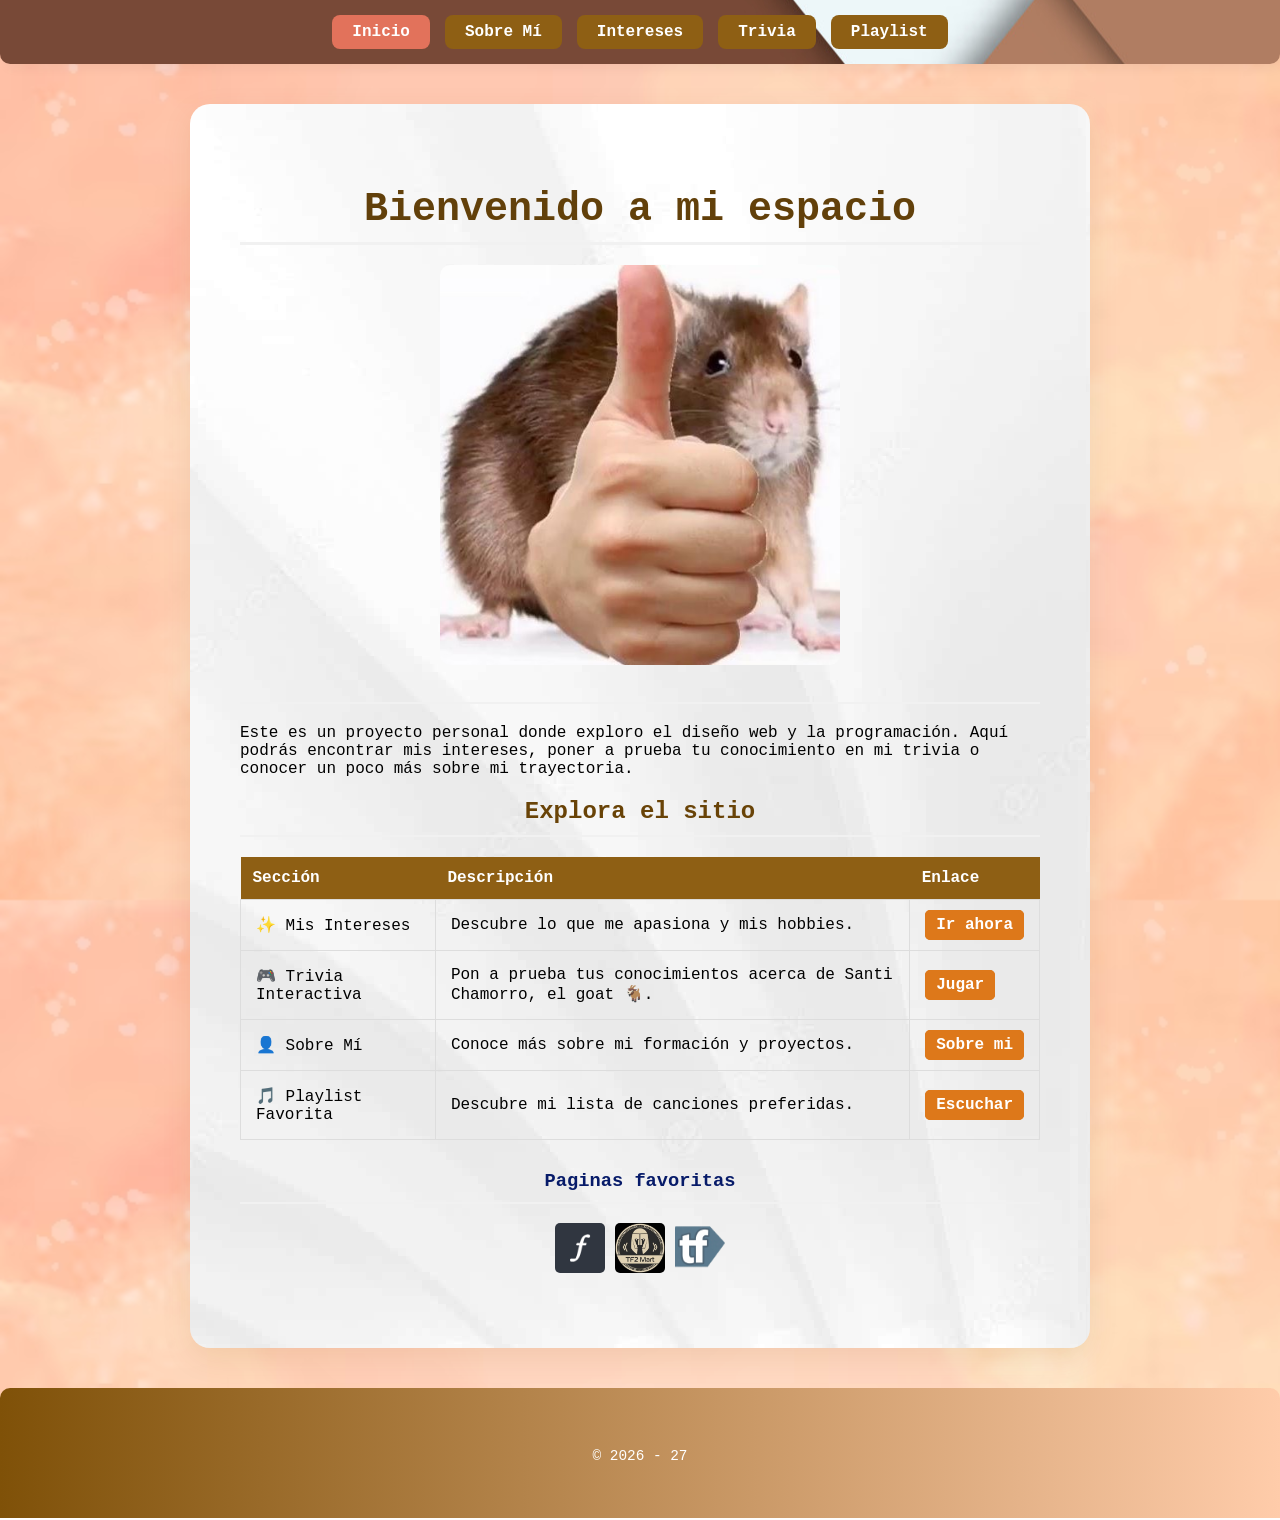
<file: index.html>
<!DOCTYPE html>
<html lang="es">
<head>
    <meta charset="UTF-8">
    <meta name="viewport" content="width=device-width, initial-scale=1.0">
    <link rel="stylesheet" href="style.css">
    <link rel="icon" href="Img/rere.png" type="image/png">
    <title>Inicio</title>
</head>
<body>
    <nav>
        <ul class="nav">
            <li class="actual"> <a href="index.html">Inicio</a></li>
            <li><a href="sobremi.html">Sobre Mí</a></li>
            <li><a href="intereses.html">Intereses</a></li>
            <li><a href="Trivia/trivia.html">Trivia</a></li>
            <li><a href="Playlist/playlist.html">Playlist</a></li>
        </ul>
    </nav>

    <main class="contenedor-principal">
        <section>
            <h1>Bienvenido a mi espacio</h1>
            <h2><img src="Img/rat.jpeg" alt="rat"></h2>
                <p>
                Este es un proyecto personal donde exploro el diseño web y la programación. 
                Aquí podrás encontrar mis intereses, poner a prueba tu conocimiento en mi trivia 
                o conocer un poco más sobre mi trayectoria.
            </p>
        </section>
    <section class="indice-card">
        <h2>Explora el sitio</h2>
        <table class="tabla-indice">
        <thead>
            <tr>
                <th>Sección</th>
                <th>Descripción</th>
                <th>Enlace</th>
            </tr>
        </thead>
        <tbody>
            <tr>
                <td>✨ Mis Intereses</td>
                <td>Descubre lo que me apasiona y mis hobbies.</td>
                <td><a href="intereses.html">Ir ahora</a></td>
            </tr>
            <tr>
                <td>🎮 Trivia Interactiva</td>
                <td>Pon a prueba tus conocimientos acerca de Santi Chamorro, el goat 🐐.</td>
                <td><a href="Trivia/trivia.html">Jugar</a></td>
            </tr>
            <tr>
                <td>👤 Sobre Mí</td>
                <td>Conoce más sobre mi formación y proyectos.</td>
                <td><a href="sobremi.html">Sobre mi</a></td>
            </tr>
            <tr>
                <td>🎵 Playlist Favorita</td>
                <td>Descubre mi lista de canciones preferidas.</td>
                <td><a href="Playlist/playlist.html">Escuchar</a></td>
            </tr>
        </tbody>
    </table>
    <div class ="paginas">
        <h3>Paginas favoritas</h3>
        <div>
            <a href="https://www.csfloat.com"><img src="Img/csfloat.png" alt="Link a CSFLOAT"></a>
            <a href="https://www.tf2mart.net"><img src="Img/tf2mart.jpg" alt="Link a TF2Mart"></a>
            <a href="https://www.backpack.tf"><img src="Img/backpack.png" alt="Link a backpack.tf"></a>
        </div>
    </div>
</section>
    </main>

    <footer>
        <p style="margin-top: 20px; font-size: 0.9rem;">© 2026 - 27</p>
    </footer>
</body>
</html>
</file>
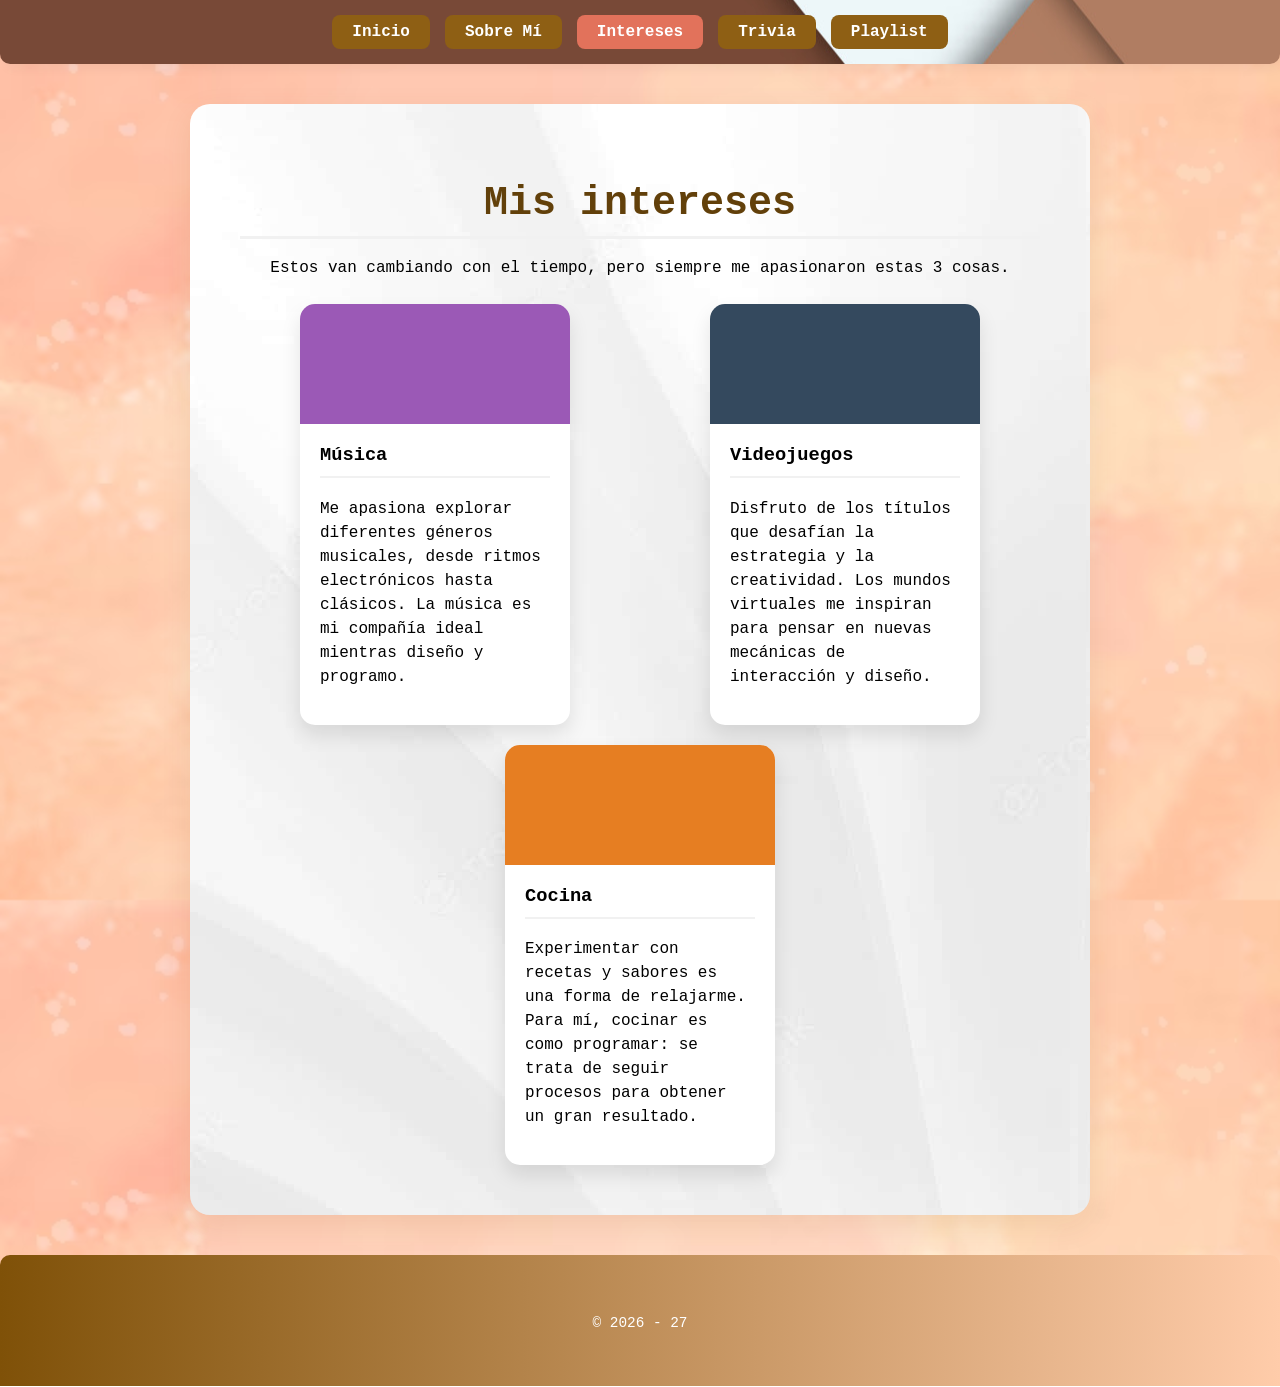
<file: intereses.html>
<!DOCTYPE html>
<html lang="es">
<head>
    <meta charset="UTF-8">
    <link rel="stylesheet" href="style.css">
    <link rel="icon" href="Img/rere.png" type="image/png">
    <title>Mis Intereses</title>
</head>
<body>
    <nav>
        <ul class="nav">
            <li> <a href="index.html">Inicio</a></li>
            <li><a href="sobremi.html">Sobre Mí</a></li>
            <li class="actual"><a href="intereses.html">Intereses</a></li>
            <li><a href="Trivia/trivia.html">Trivia</a></li>
            <li><a href="Playlist/playlist.html">Playlist</a></li>     
         </ul>
    </nav>

    <div class="contenedor-principal">
        <h1 style="text-align: center;">Mis intereses</h1>
        <p style="text-align: center;">Estos van cambiando con el tiempo, pero siempre me apasionaron estas 3 cosas.</p>

<div class="grid-intereses">
    <div class="tarjeta-interes">
        <div class="header-tarjeta musica"></div>
        <div class="cuerpo-tarjeta">
            <h3>Música</h3>
            <p>Me apasiona explorar diferentes géneros musicales, desde ritmos electrónicos hasta clásicos. La música es mi compañía ideal mientras diseño y programo.</p>
        </div>
    </div>

    <div class="tarjeta-interes">
        <div class="header-tarjeta juegos"></div>
        <div class="cuerpo-tarjeta">
            <h3>Videojuegos</h3>
            <p>Disfruto de los títulos que desafían la estrategia y la creatividad. Los mundos virtuales me inspiran para pensar en nuevas mecánicas de interacción y diseño.</p>
        </div>
    </div>

    <div class="tarjeta-interes">
        <div class="header-tarjeta cocina"></div>
        <div class="cuerpo-tarjeta">
            <h3>Cocina</h3>
            <p>Experimentar con recetas y sabores es una forma de relajarme. Para mí, cocinar es como programar: se trata de seguir procesos para obtener un gran resultado.</p>
        </div>
    </div>
</div>
            </div>
        </div>
    </div>

    <footer>
        <p style="margin-top: 20px; font-size: 0.9rem;">© 2026 - 27</p>
    </footer>
</body>
</html>
</file>
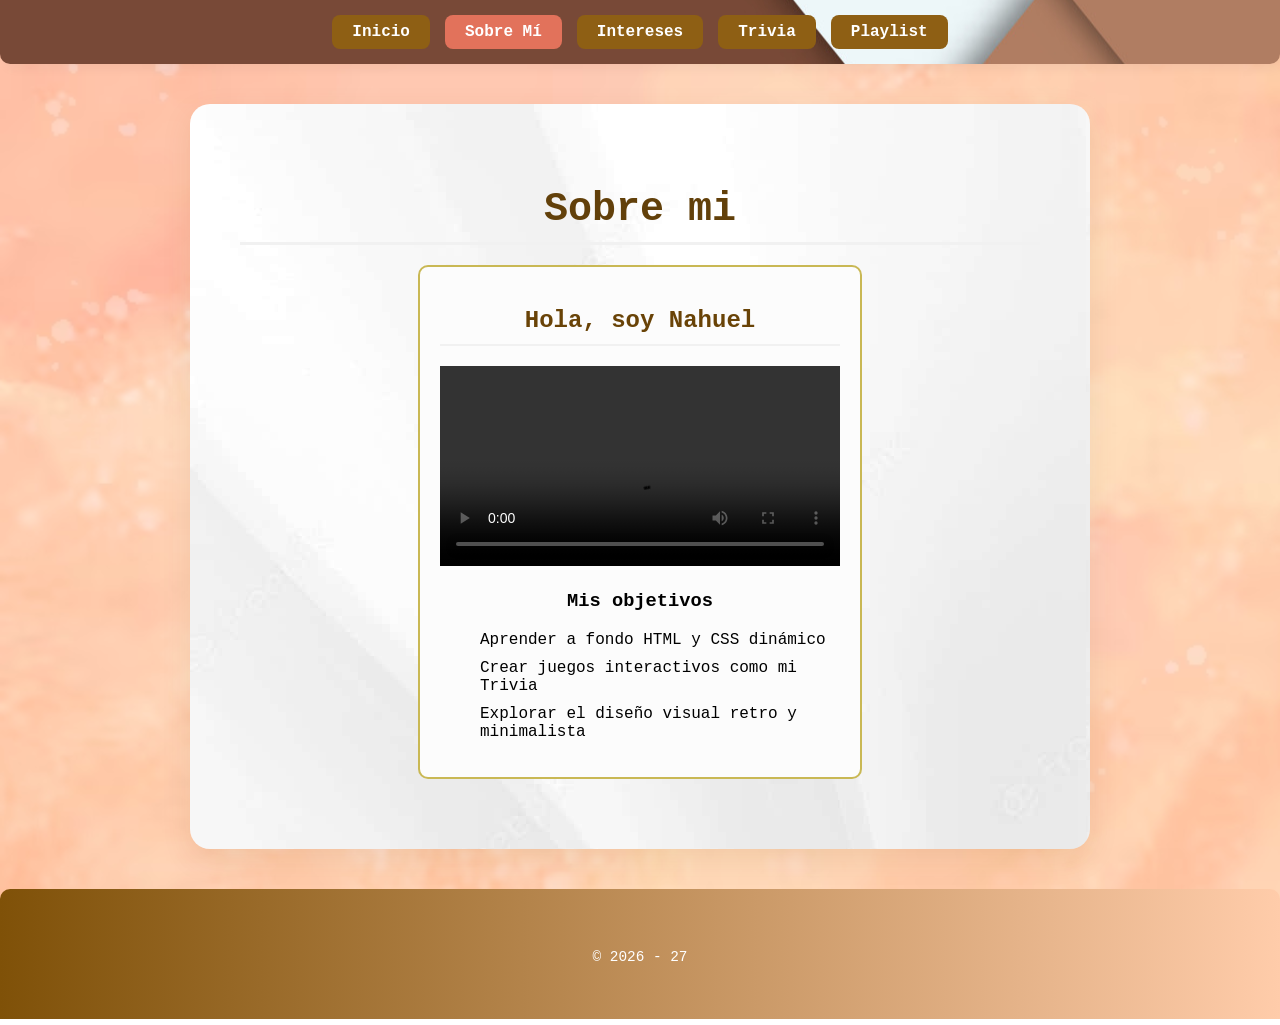
<file: sobremi.html>
<!DOCTYPE html>
<html lang="es">
<head>
    <meta charset="UTF-8">
    <link rel="stylesheet" href="style.css">
    <link rel="icon" href="Img/rere.png" type="image/png">
    <title>Sobre Mí</title>
</head>
<body>
    <nav>
        <ul class="nav">
            <li> <a href="index.html">Inicio</a></li>
            <li class="actual"><a href="sobremi.html">Sobre Mí</a></li>
            <li><a href="intereses.html">Intereses</a></li>
            <li><a href="Trivia/trivia.html">Trivia</a></li>
            <li><a href="Playlist/playlist.html">Playlist</a></li>
        </ul>
    </nav>
<section>
  <main class="contenedor-principal">
        <h1>Sobre mi</h1>
        <div class="cuadro-info" style="border-color: #c4b143e7; background-color: #fcfcfc;">
            <h2>Hola, soy Nahuel</h2>
            <video src="Img/skelet-bang-shield-meme-skelet-meme.mp4" type="video/mp4" controls autoplay loop height="200"></video>
            
            <h3>Mis objetivos</h3>
            <ul>
                <li>Aprender a fondo HTML y CSS dinámico</li>
                <li>Crear juegos interactivos como mi Trivia</li>
                <li>Explorar el diseño visual retro y minimalista</li>
            </ul>
        </div>
    </div>
</section>
    <footer>
        <p style="margin-top: 20px; font-size: 0.9rem;">© 2026 - 27</p>
    </footer>
</body>
</html>
</file>
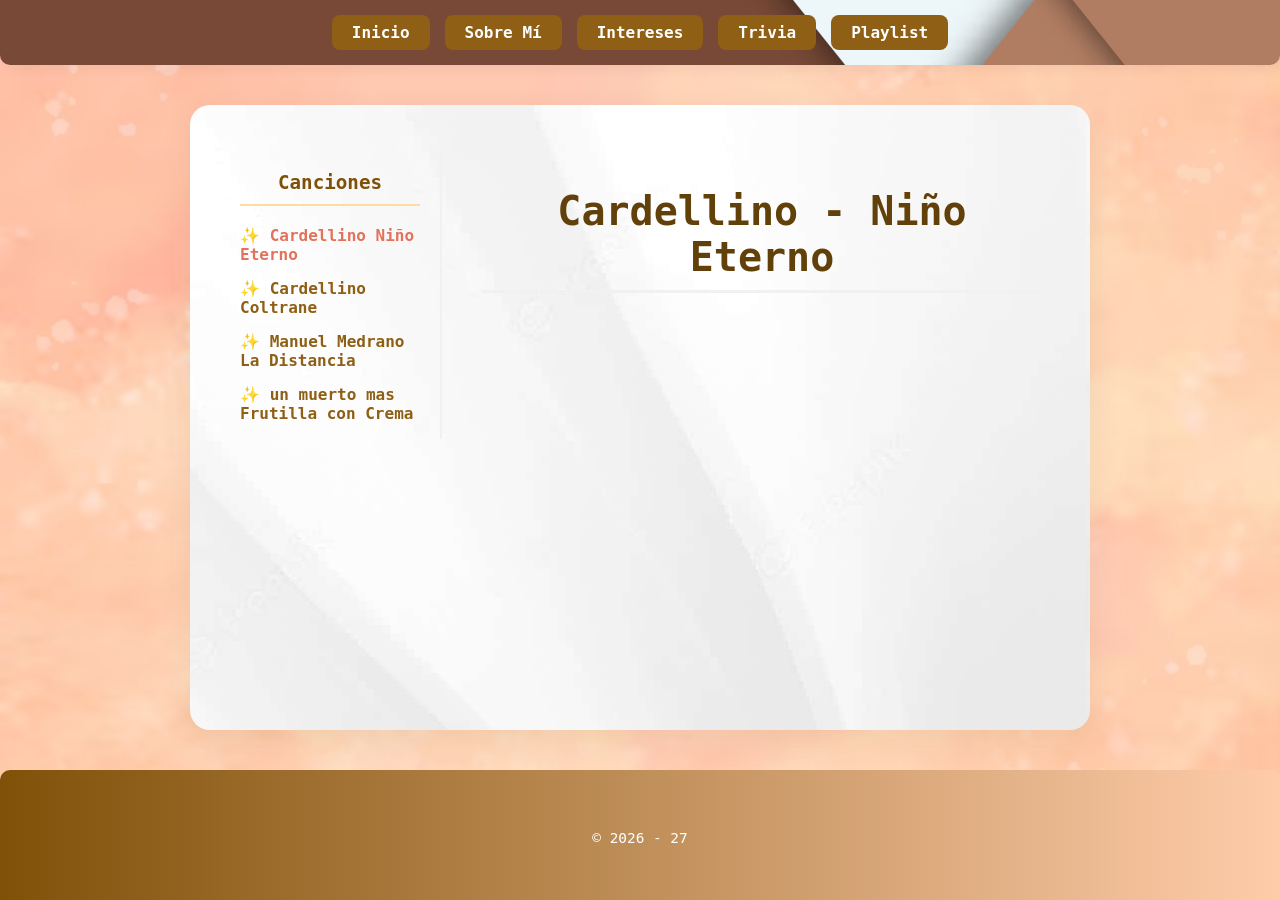
<file: Playlist/playlist 1.html>
<!DOCTYPE html>
<html lang="es">
<head>
    <meta charset="UTF-8">
    <meta name="viewport" content="width=device-width, initial-scale=1.0">
    <link rel="stylesheet" href="../style.css">
    <link rel="icon" href="../Img/rere.png" type="image/png">
    <title>Playlist</title>
</head>
<body>
    <nav>
        <ul class="nav">
            <li><a href="../index.html">Inicio</a></li>
            <li><a href="../sobremi.html">Sobre Mí</a></li>
            <li><a href="../intereses.html">Intereses</a></li>
            <li><a href="../Trivia/trivia.html">Trivia</a></li>
            <li><a href="playlist.html">Playlist</a></li>
        </ul>
    </nav>

    <main class="contenedor-principal">
        <div class="layout-playlist">
            <aside class="aside-playlist">
                <h2>Canciones</h2>
                <ul>
                    <li class="actual"><a href="playlist 1.html">✨ Cardellino Niño Eterno</a></li>
                    <li><a href="playlist 2.html">✨ Cardellino Coltrane</a></li>
                    <li><a href="playlist 3.html">✨ Manuel Medrano La Distancia</a></li>
                    <li><a href="playlist 4.html">✨ un muerto mas Frutilla con Crema</a></li>
                </ul>
            </aside>

            <section class="contenido-main">
                <h1>Cardellino - Niño Eterno <br></h1>
                
                <div class="cuadro-info-playlist">
                    <div class="video">
                        <iframe width="560" height="315" src="https://www.youtube.com/embed/yeB2gegnvRY?si=SruBal3-0VEPWPwD" title="YouTube video player" frameborder="0" allow="accelerometer; autoplay; clipboard-write; encrypted-media; gyroscope; picture-in-picture; web-share" referrerpolicy="strict-origin-when-cross-origin" allowfullscreen></iframe>
                    </div>
                </div>
            </section>
        </div>
    </main>

    <footer>
        <p style="margin-top: 20px; font-size: 0.9rem;">© 2026 - 27</p>
    </footer>
</body>
</html>
</file>
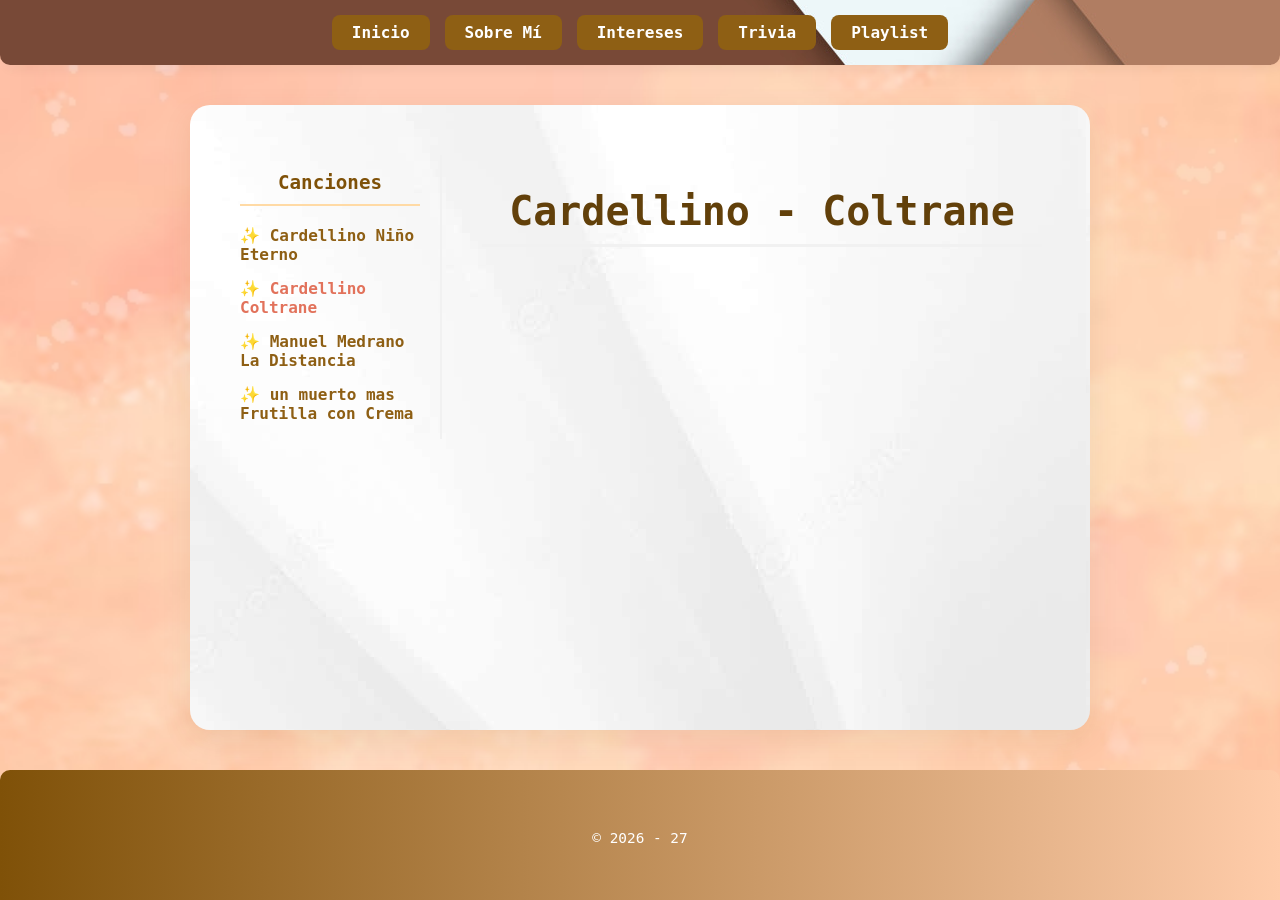
<file: Playlist/playlist 2.html>
<!DOCTYPE html>
<html lang="es">
<head>
    <meta charset="UTF-8">
    <meta name="viewport" content="width=device-width, initial-scale=1.0">
    <link rel="stylesheet" href="../style.css">
    <link rel="icon" href="../Img/rere.png" type="image/png">
    <title>Playlist</title>
</head>
<body>
    <nav>
        <ul class="nav">
            <li><a href="../index.html">Inicio</a></li>
            <li><a href="../sobremi.html">Sobre Mí</a></li>
            <li><a href="../intereses.html">Intereses</a></li>
            <li><a href="../Trivia/trivia.html">Trivia</a></li>
            <li><a href="playlist.html">Playlist</a></li>
        </ul>
    </nav>

    <main class="contenedor-principal">
        <div class="layout-playlist">
            <aside class="aside-playlist">
                <h2>Canciones</h2>
                <ul>
                    <li><a href="playlist 1.html">✨ Cardellino Niño Eterno</a></li>
                    <li class="actual"><a href="playlist 2.html">✨ Cardellino Coltrane</a></li>
                    <li><a href="playlist 3.html">✨ Manuel Medrano La Distancia</a></li>
                    <li><a href="playlist 4.html">✨ un muerto mas Frutilla con Crema</a></li>
                </ul>
            </aside>

            <section class="contenido-main">
                <h1>Cardellino - Coltrane <br></h1>
                
                <div class="cuadro-info-playlist">
                    <div class="video">
                        <iframe width="560" height="315" src="https://www.youtube.com/embed/qoycAcLKstQ?si=gfV8BBIuGxDZjBcD" title="YouTube video player" frameborder="0" allow="accelerometer; autoplay; clipboard-write; encrypted-media; gyroscope; picture-in-picture; web-share" referrerpolicy="strict-origin-when-cross-origin" allowfullscreen></iframe>
                    </div>
                </div>
            </section>
        </div>
    </main>

    <footer>
        <p style="margin-top: 20px; font-size: 0.9rem;">© 2026 - 27</p>
    </footer>
</body>
</html>
</file>
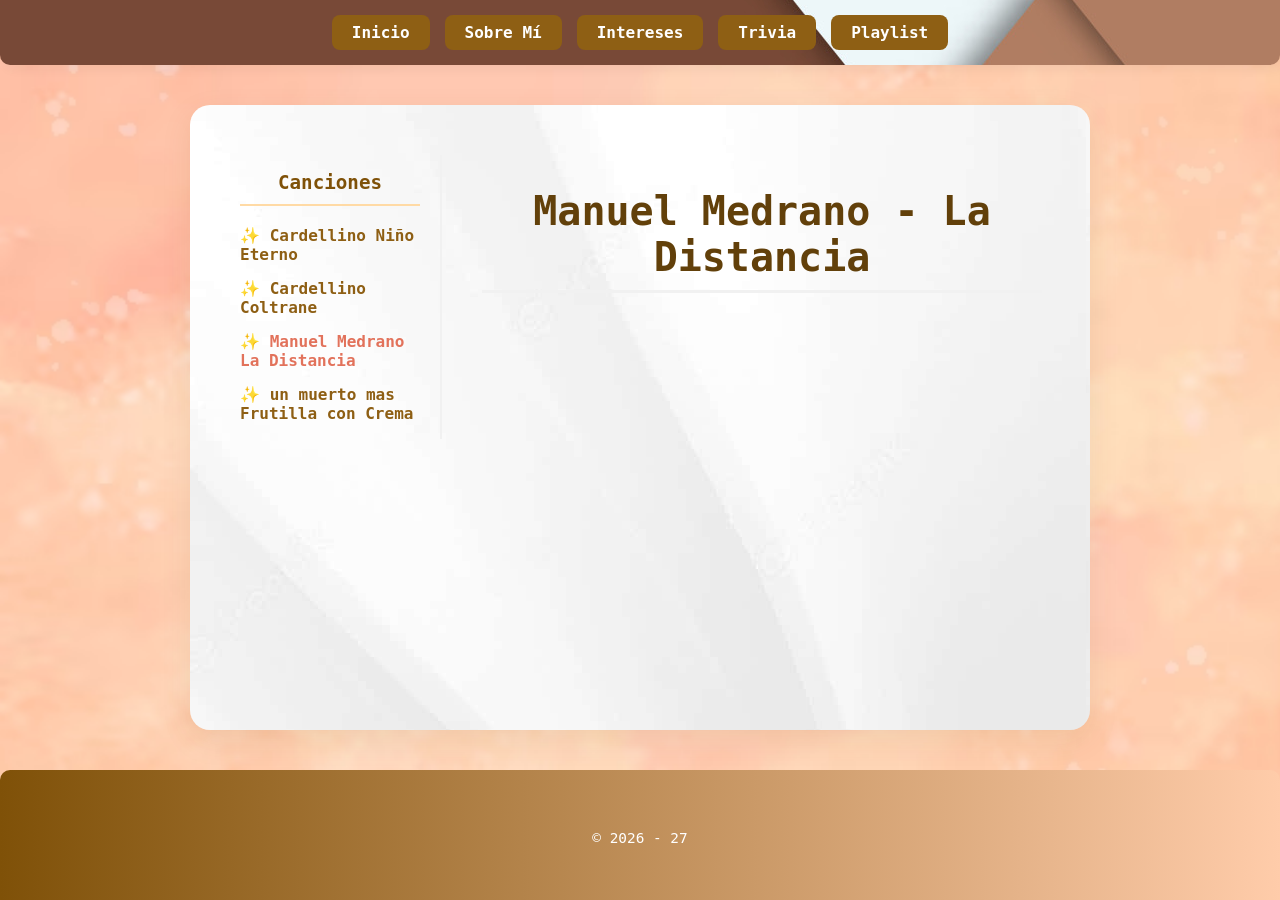
<file: Playlist/playlist 3.html>
<!DOCTYPE html>
<html lang="es">
<head>
    <meta charset="UTF-8">
    <meta name="viewport" content="width=device-width, initial-scale=1.0">
    <link rel="stylesheet" href="../style.css">
    <link rel="icon" href="../Img/rere.png" type="image/png">
    <title>Playlist</title>
</head>
<body>
    <nav>
        <ul class="nav">
            <li><a href="../index.html">Inicio</a></li>
            <li><a href="../sobremi.html">Sobre Mí</a></li>
            <li><a href="../intereses.html">Intereses</a></li>
            <li><a href="../Trivia/trivia.html">Trivia</a></li>
            <li><a href="playlist.html">Playlist</a></li>
        </ul>
    </nav>

    <main class="contenedor-principal">
        <div class="layout-playlist">
            <aside class="aside-playlist">
                <h2>Canciones</h2>
                <ul>
                    <li><a href="playlist 1.html">✨ Cardellino Niño Eterno</a></li>
                    <li><a href="playlist 2.html">✨ Cardellino Coltrane</a></li>
                    <li class="actual"><a href="playlist 3.html">✨ Manuel Medrano La Distancia</a></li>
                    <li><a href="playlist 4.html">✨ un muerto mas Frutilla con Crema</a></li>
                </ul>
            </aside>

            <section class="contenido-main">
                <h1>Manuel Medrano - La Distancia</h1>
                
                <div class="cuadro-info-playlist">
                    <div class="video">
                        <iframe width="560" height="315" src="https://www.youtube.com/embed/dH7_By3Y2i0?si=vyd41glKkTTCVYnz" title="YouTube video player" frameborder="0" allow="accelerometer; autoplay; clipboard-write; encrypted-media; gyroscope; picture-in-picture; web-share" referrerpolicy="strict-origin-when-cross-origin" allowfullscreen></iframe>
                    </div>
                </div>
            </section>
        </div>
    </main>

    <footer>
        <p style="margin-top: 20px; font-size: 0.9rem;">© 2026 - 27</p>
    </footer>
</body>
</html>
</file>
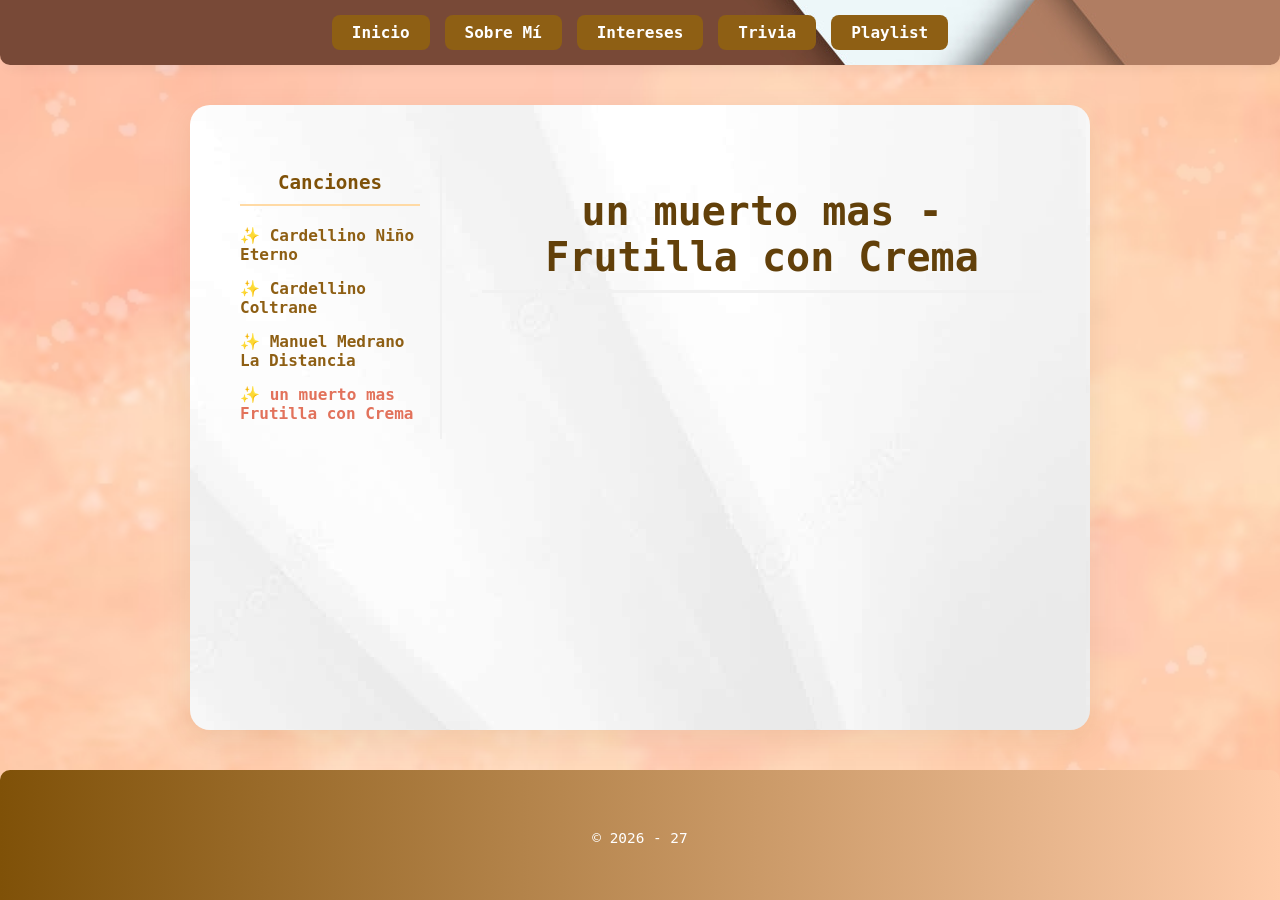
<file: Playlist/playlist 4.html>
<!DOCTYPE html>
<html lang="es">
<head>
    <meta charset="UTF-8">
    <meta name="viewport" content="width=device-width, initial-scale=1.0">
    <link rel="stylesheet" href="../style.css">
    <link rel="icon" href="../Img/rere.png" type="image/png">
    <title>Playlist</title>
</head>
<body>
    <nav>
        <ul class="nav">
            <li><a href="../index.html">Inicio</a></li>
            <li><a href="../sobremi.html">Sobre Mí</a></li>
            <li><a href="../intereses.html">Intereses</a></li>
            <li><a href="../Trivia/trivia.html">Trivia</a></li>
            <li><a href="playlist.html">Playlist</a></li>
        </ul>
    </nav>

    <main class="contenedor-principal">
        <div class="layout-playlist">
            <aside class="aside-playlist">
                <h2>Canciones</h2>
                <ul>
                    <li><a href="playlist 1.html">✨ Cardellino Niño Eterno</a></li>
                    <li><a href="playlist 2.html">✨ Cardellino Coltrane</a></li>
                    <li><a href="playlist 3.html">✨ Manuel Medrano La Distancia</a></li>
                    <li class="actual"><a href="playlist 4.html">✨ un muerto mas Frutilla con Crema</a></li>
                </ul>
            </aside>

            <section class="contenido-main">
                <h1>un muerto mas - Frutilla con Crema</h1>
                
                <div class="cuadro-info-playlist">
                    <div class="video">
                        <iframe width="560" height="315" src="https://www.youtube.com/embed/rS6bHRZkjl0?si=sO7ZV2M4Fw24MArg" title="YouTube video player" frameborder="0" allow="accelerometer; autoplay; clipboard-write; encrypted-media; gyroscope; picture-in-picture; web-share" referrerpolicy="strict-origin-when-cross-origin" allowfullscreen></iframe></div>
                </div>
            </section>
        </div>
    </main>

    <footer>
        <p style="margin-top: 20px; font-size: 0.9rem;">© 2026 - 27</p>
    </footer>
</body>
</html>
</file>
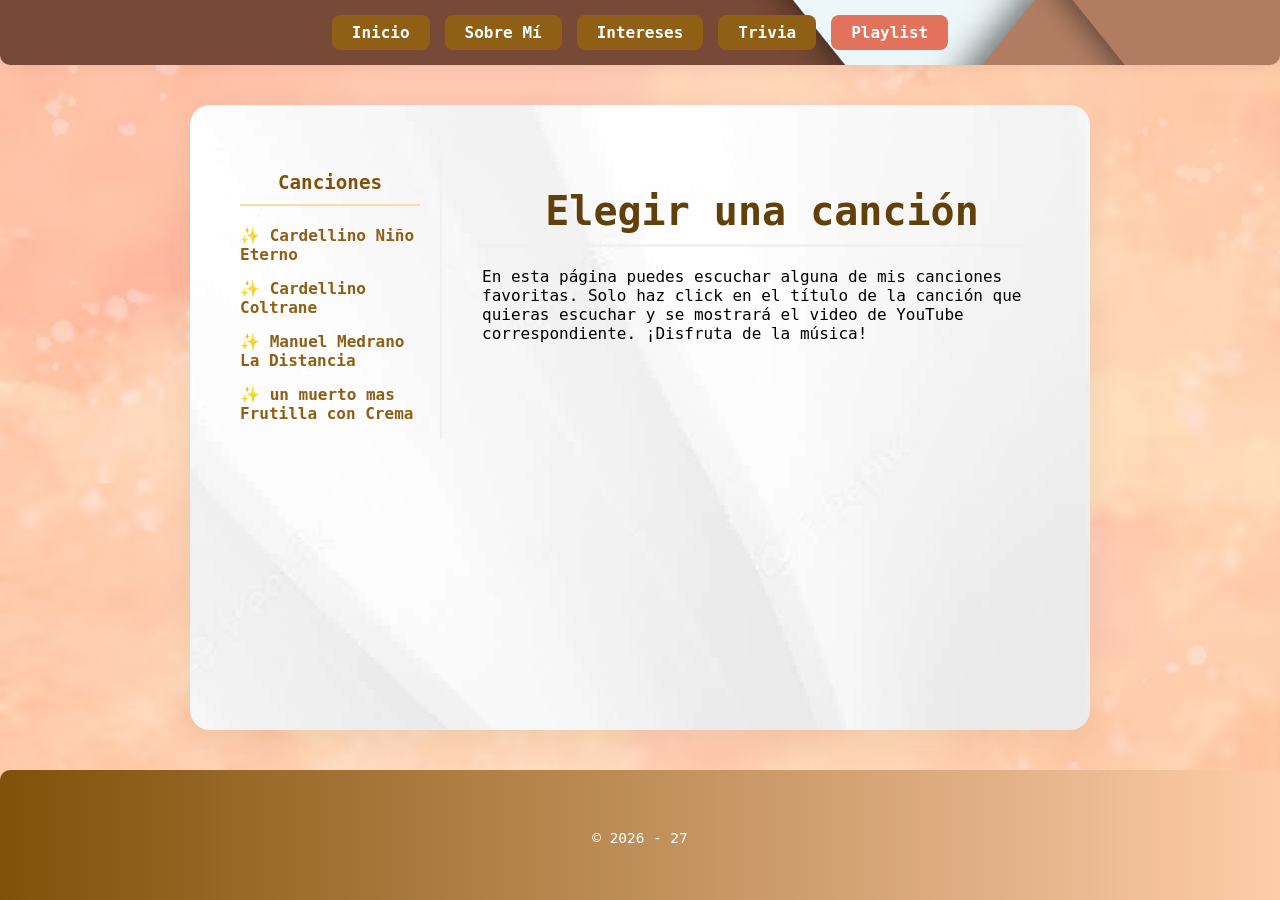
<file: Playlist/playlist.html>
<!DOCTYPE html>
<html lang="es">
<head>
    <meta charset="UTF-8">
    <meta name="viewport" content="width=device-width, initial-scale=1.0">
    <link rel="stylesheet" href="../style.css">
    <link rel="icon" href="../Img/rere.png" type="image/png">
    <title>Playlist</title>
</head>
<body>
    <nav>
        <ul class="nav">
            <li><a href="../index.html">Inicio</a></li>
            <li><a href="../sobremi.html">Sobre Mí</a></li>
            <li><a href="../intereses.html">Intereses</a></li>
            <li><a href="../Trivia/trivia.html">Trivia</a></li>
            <li class="actual"><a href="playlist.html">Playlist</a></li>
        </ul>
    </nav>

    <main class="contenedor-principal">
        <div class="layout-playlist">
            <aside class="aside-playlist">
                <h2>Canciones</h2>
                <ul>
                    <li><a href="playlist 1.html">✨ Cardellino Niño Eterno</a></li>
                    <li><a href="playlist 2.html">✨ Cardellino Coltrane</a></li>
                    <li><a href="playlist 3.html">✨ Manuel Medrano La Distancia</a></li>
                    <li><a href="playlist 4.html">✨ un muerto mas Frutilla con Crema</a></li>
                </ul>
            </aside>

            <section class="contenido-main">
                <h1>Elegir una canción</h1>
                
                <div class="cuadro-info-playlist">
                    <p>En esta página puedes escuchar alguna de mis canciones favoritas. 
                        Solo haz click en el título de la canción que quieras escuchar y se mostrará el video de YouTube correspondiente. ¡Disfruta de la música!</
                    </p>
                    
                    <div style="width: 560px; height: 315px;">
                    </div>
                </div>
            </section>
        </div>
    </main>

    <footer>
        <p style="margin-top: 20px; font-size: 0.9rem;">© 2026 - 27</p>
    </footer>
</body>
</html>
</file>
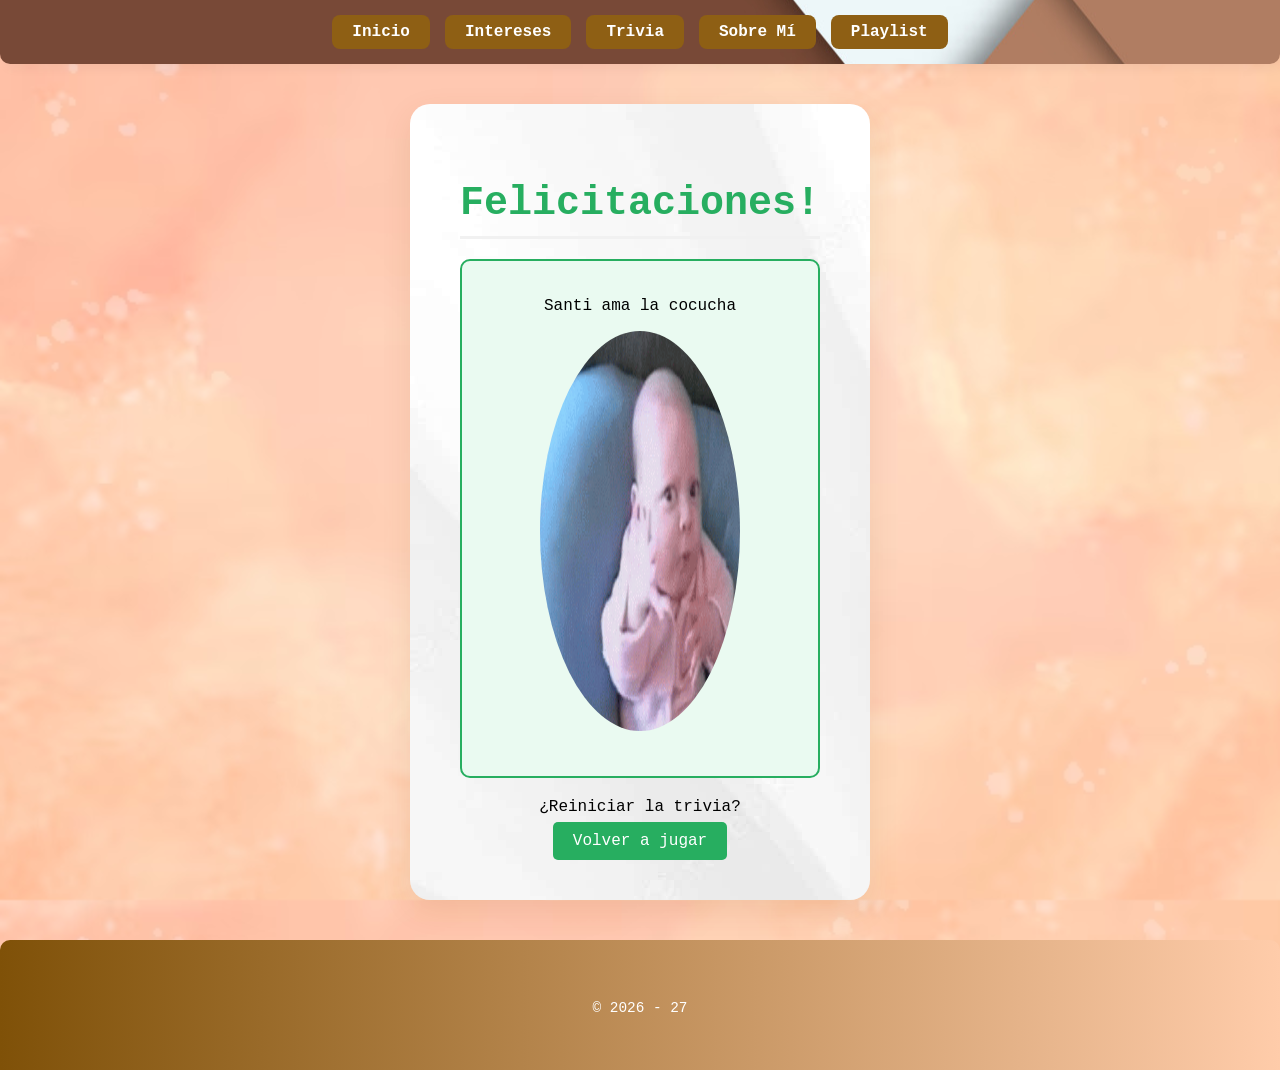
<file: Trivia/acierto final.html>
<!DOCTYPE html>
<html lang="es">
<head>
    <meta charset="UTF-8">
    <link rel="stylesheet" href="../style.css">
    <link rel="icon" href="../Img/rere.png" type="image/png">
    <title>Acierto</title>
</head>
<body>
    <nav>
        <ul class="nav">
            <li c><a href="../index.html">Inicio</a></li>
            <li><a href="../intereses.html">Intereses</a></li>
            <li><a href="trivia.html">Trivia</a></li>
            <li><a href="../sobremi.html">Sobre Mí</a></li>
            <li><a href="../Playlist/playlist.html">Playlist</a></li>
        </ul>
    </nav>

    <div class="contenedor-principal" style="text-align: center;">
        <h1 style="color: #27ae60;">Felicitaciones!</h1>
        
        <div class="cuadro-info" style="border-color: #27ae60; background-color: #eafaf1;">
            <p>Santi ama la cocucha</p>
            <img src="../Img/no-baby.gif" alt="Ganador" style="width: 200px; border-radius: 50%;">
        </div>

        <p>¿Reiniciar la trivia?</p>
        <a href="trivia1.html" class="boton-trivia" style="background-color: #27ae60; color: white; padding: 10px 20px; text-decoration: none; border-radius: 5px;">Volver a jugar</a>
    </div>
    <footer>
        <p style="margin-top: 20px; font-size: 0.9rem;">© 2026 - 27</p>
    </footer>
</body>
</html>
</file>
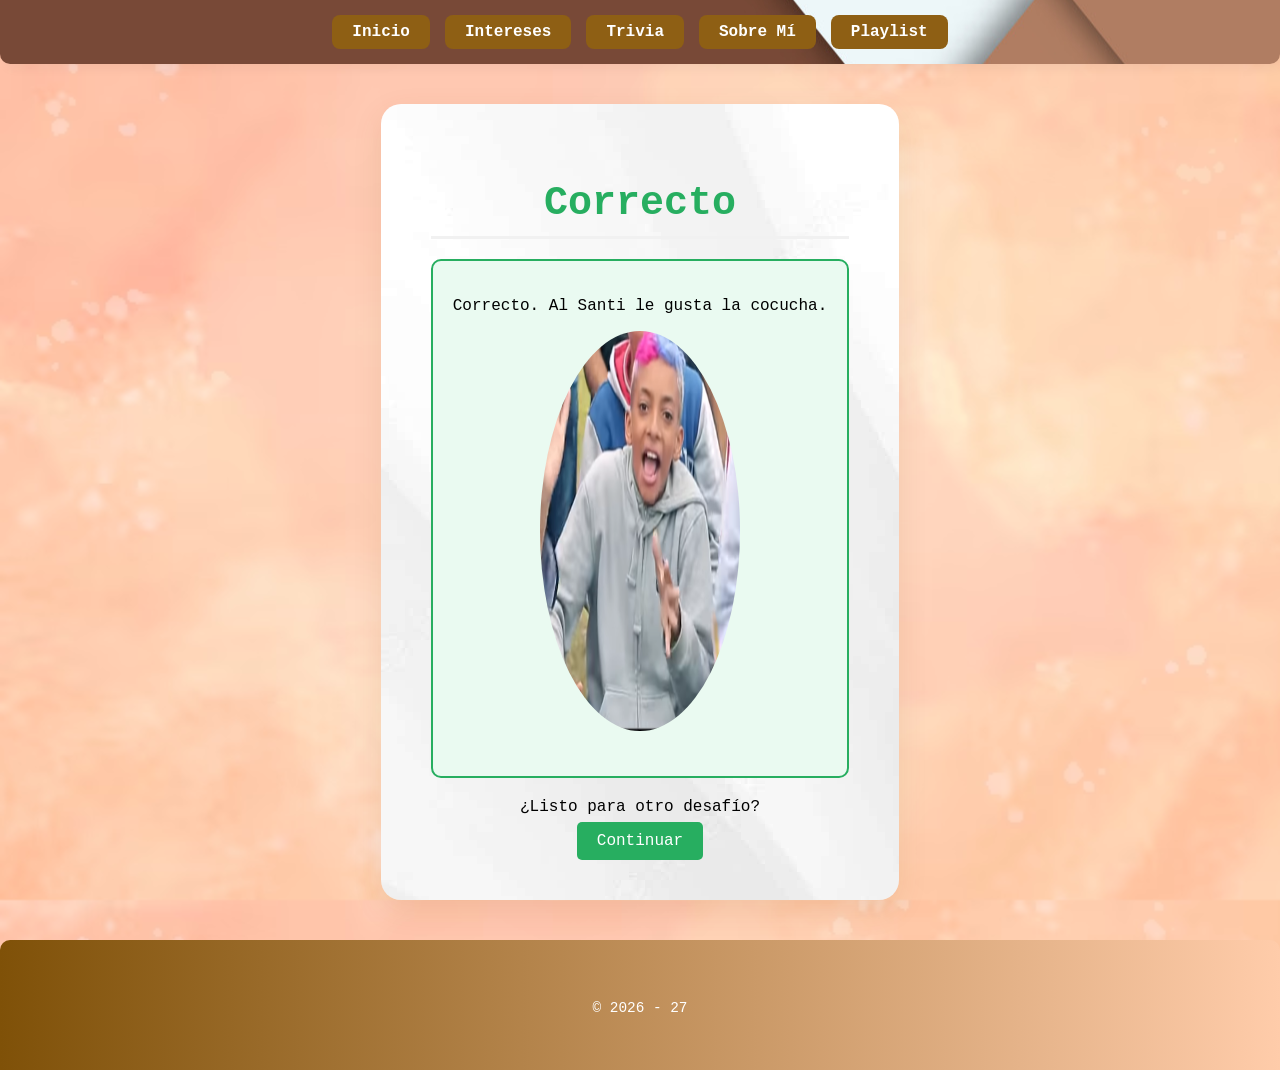
<file: Trivia/acierto.html>
<!DOCTYPE html>
<html lang="es">
<head>
    <meta charset="UTF-8">
    <link rel="stylesheet" href="../style.css">
    <link rel="icon" href="../Img/rere.png" type="image/png">
    <title>Acierto</title>
</head>
<body>
    <nav>
        <ul class="nav">
            <li><a href="../index.html">Inicio</a></li>
            <li><a href="../intereses.html">Intereses</a></li>
            <li><a href="trivia.html">Trivia</a></li>
            <li><a href="../sobremi.html">Sobre Mí</a></li>
            <li><a href="../Playlist/playlist.html">Playlist</a></li>
        </ul>
    </nav>

    <div class="contenedor-principal" style="text-align: center;">
        <h1 style="color: #27ae60;">Correcto</h1>
        
        <div class="cuadro-info" style="border-color: #27ae60; background-color: #eafaf1;">
            <p>Correcto. Al Santi le gusta la cocucha.</p>
            <img src="../Img/aaa.png" alt="Ganador" style="width: 200px; border-radius: 50%;">
        </div>

        <p>¿Listo para otro desafío?</p>
        <a href="trivia1.html" class="boton-trivia" style="background-color: #27ae60; color: white; padding: 10px 20px; text-decoration: none; border-radius: 5px;">Continuar</a>
    </div>
    <footer>
        <p style="margin-top: 20px; font-size: 0.9rem;">© 2026 - 27</p>
    </footer>
</body>
</html>
</file>
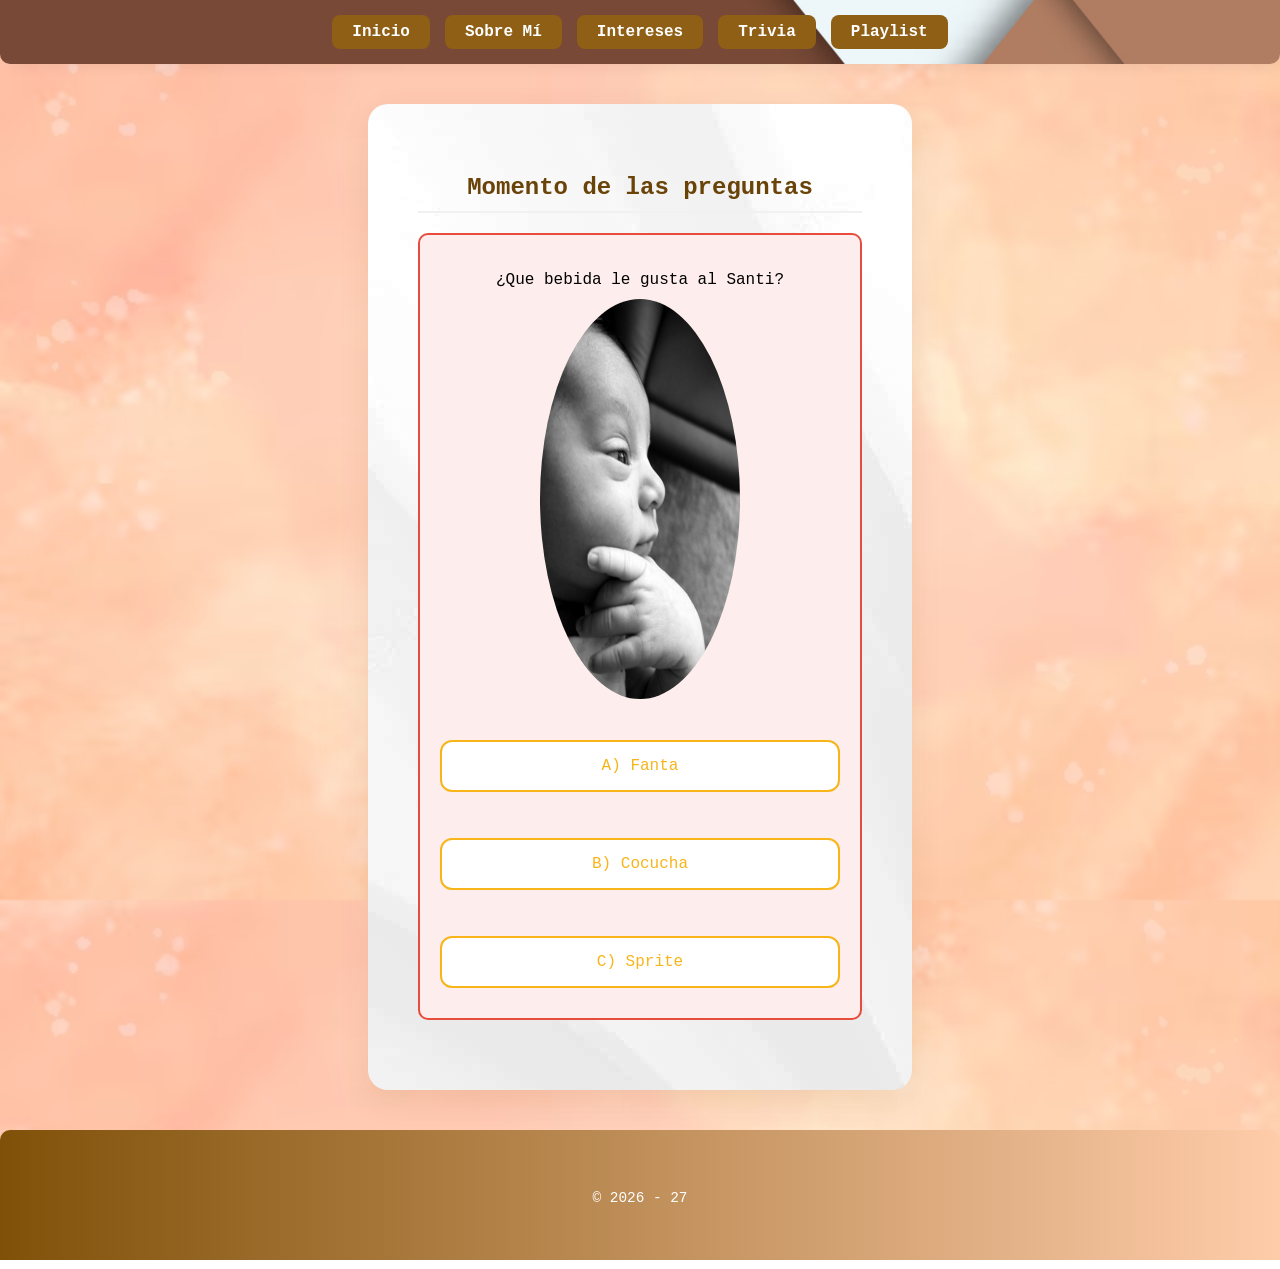
<file: Trivia/trivia.html>
<!DOCTYPE html>
<html lang="es">
<head>
    <meta charset="UTF-8">
    <link rel="stylesheet" href="../style.css">
    <link rel="icon" href="../Img/rere.png" type="image/png">
    <title>Trivia Interactiva</title>
</head>
<body>
 <nav>
        <ul class="nav">
            <li><a href="../index.html">Inicio</a></li>
            <li><a href="../sobremi.html">Sobre Mí</a></li>
            <li><a href="../intereses.html">Intereses</a></li>
            <li><a href="trivia.html">Trivia</a></li>
            <li><a href="../Playlist/playlist.html">Playlist</a></li>
        </ul>
    </nav>
    <div class="contenedor-principal">
        <h2>Momento de las preguntas</h2>
        <div class="cuadro-info">
            <p>¿Que bebida le gusta al Santi?
                <img src="../Img/would-be-bad-thinking-baby.gif" alt="" style="width: 200px; margin-top: 10px; border-radius: 50%;">
            </p>
            
            <div class="opciones-trivia">
                <a href="error.html" class="boton-trivia">A) Fanta</a><br><br>
                <a href="acierto.html" class="boton-trivia">B) Cocucha</a><br><br>
                <a href="error.html" class="boton-trivia">C) Sprite</a>
            </div>
        </div>
    </div>
    <footer>
        <p style="margin-top: 20px; font-size: 0.9rem;">© 2026 - 27</p>
    </footer>
</body>
</html>
</file>
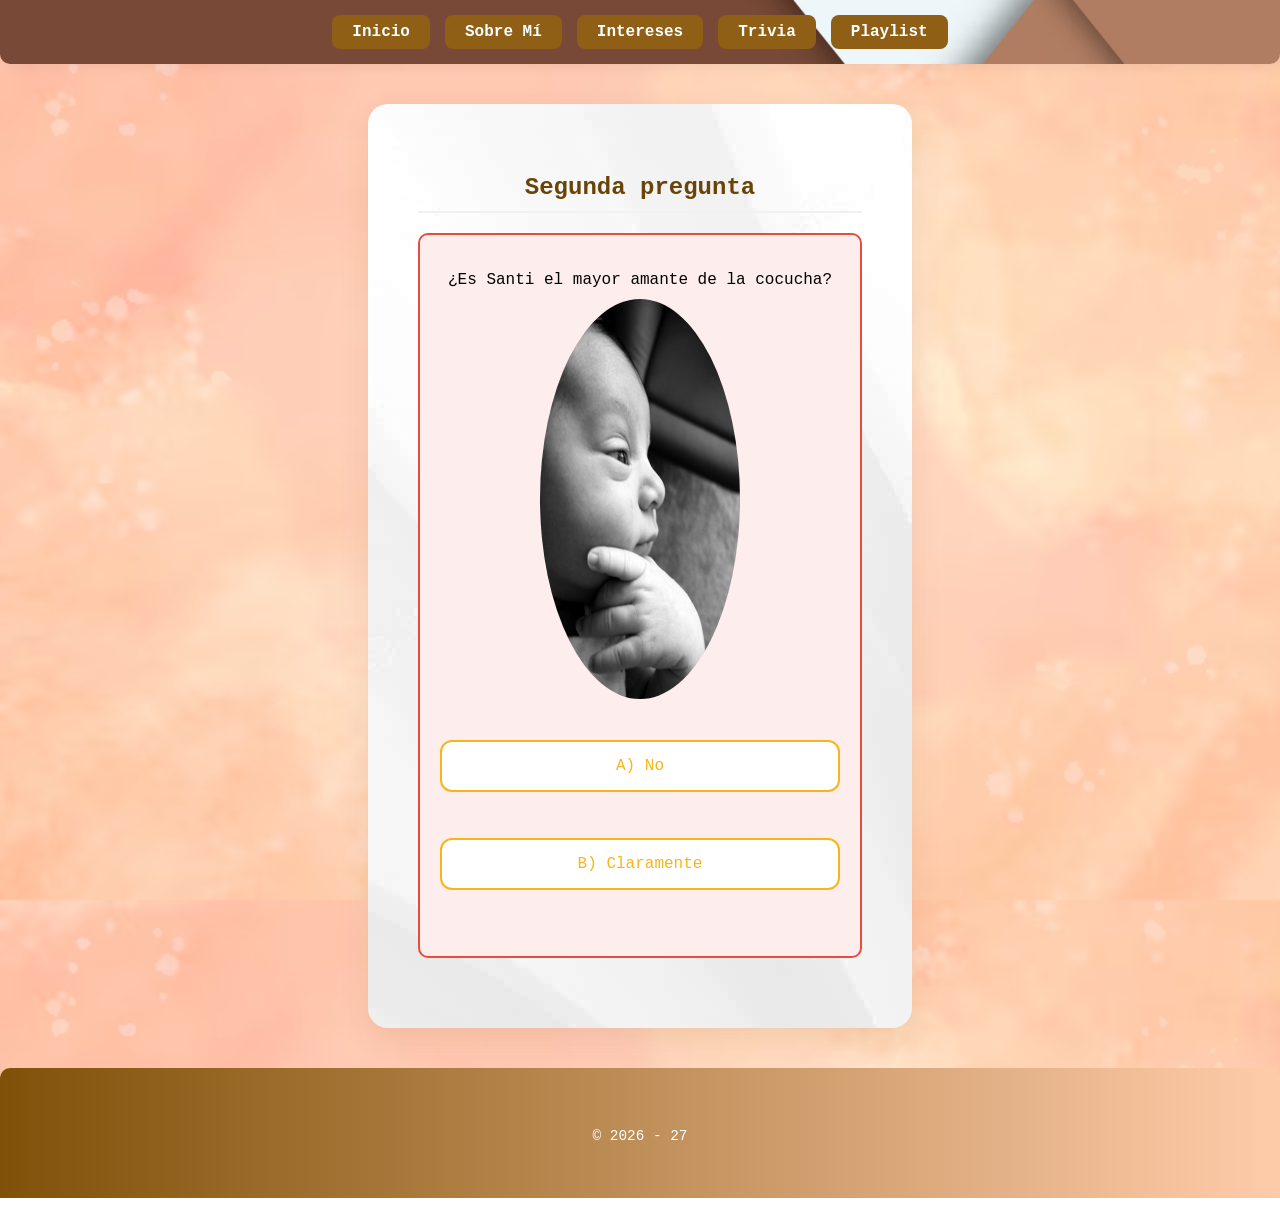
<file: Trivia/trivia1.html>
<!DOCTYPE html>
<html lang="es">
<head>
    <meta charset="UTF-8">
    <link rel="stylesheet" href="../style.css">
    <link rel="icon" href="../Img/rere.png" type="image/png">
    <title>Trivia Interactiva</title>
</head>
<body>
 <nav>
        <ul class="nav">
            <li><a href="../index.html">Inicio</a></li>
            <li><a href="../sobremi.html">Sobre Mí</a></li>
            <li><a href="../intereses.html">Intereses</a></li>
            <li><a href="trivia.html">Trivia</a></li>
            <li><a href="../Playlist/playlist.html">Playlist</a></li>
        </ul>
    </nav>
    <div class="contenedor-principal">
        <h2>Segunda pregunta</h2>
        <div class="cuadro-info">
            <p>¿Es Santi el mayor amante de la cocucha?
                <img src="../Img/would-be-bad-thinking-baby.gif" alt="" style="width: 200px; margin-top: 10px; border-radius: 50%;">
            </p>
            
            <div class="opciones-trivia">
                <a href="error.html" class="boton-trivia">A) No</a><br><br>
                <a href="acierto final.html" class="boton-trivia">B) Claramente</a><br><br>
            </div>
        </div>
    </div>
        <footer>
        <p style="margin-top: 20px; font-size: 0.9rem;">© 2026 - 27</p>
    </footer>
</body>
</html>
</file>
<file: style.css>
html {
    height: 100%;
}
body {
    font-family: "Lucida Console", Monaco, monospace;
    background-image: url('Img/watercolor-light-peach-background_23-2150293766.avif');
    background-size: cover ;
    color: #000000;
    text-decoration: none;
    margin: 0;
    height: 100vh;
    display: flex;
    flex-direction: column;
}

.contenedor-principal { /*Contenedor usado en index y sobre mi*/
    flex: 1 0 auto;
    max-width: 800px;
    margin: 40px auto;
    background-image: url('Img/white-color-background-t2en042n03pm3ul9.jpg');
    background-origin: center ;
    padding: 50px;
    border-radius: 20px;
    box-shadow: 0 10px 30px rgba(127, 81, 8, 0.1);
}
.contenedor-principal img { /*Imagen usada en index y sobre mi*/
    border-radius: 10px;
    width: 400px;
    height: 400px;
    margin-bottom: 20px;
}
.contenedor-principal h2 { /*Subtitulos usados en index y sobre mi*/
    color: #694307;
    border-bottom: 2px solid #f1f1f1;
    padding-bottom: 10px;
    justify-content: center;
    text-align: center;
}
.contenedor-principal h1 { /*Título principal usado en Index*/
    font-size: 2.5rem;
    text-align: center;
    color: #62400a;
    border-bottom: 3px solid #f1f1f1;
    padding-bottom: 10px;
    margin-bottom: 20px;
}

nav {/*Fondo de nav usado en todas las paginas*/
    background-image: url('Img/vector.jpg');
    background-position: center;
    padding: 15px 0;
    position: sticky;
    top: 0;
    border-radius: 0 0 10px 10px;
    box-shadow: 4px 4px 12px rgba(0,0,0,0.05);
    border-bottom: 4px  4px 12px rgba(0,0,0,0.1);
}

.nav {/*Lista dentro de nav usado en todas las paginas*/
    list-style: none;
    padding: 0;
    margin: 0;
    display: flex;
    justify-content: center;
    gap: 15px;
}

.nav li {/*Cuadros de nav usado en todas las paginas*/
    background-color: #8e5f14;
    padding: 8px 20px;
    border-radius: 8px;
    transition: 0.3s;
}
.nav li.actual {/*Pagina activa de nav usado en todas las paginas*/
    background-color: #e2725b;
}
.nav li:hover {/* Color de hover para los cuadros de nav */
    background-color: peachpuff; 
}
.nav li:hover a {/*Color de hover para el texto de nav*/
    color: rgb(147, 146, 146);
}

.nav a {/*Texto de nav*/
    color: white;
    font-weight: bold;
    text-decoration: none;
}

h1 {/*Título principal usado en Index*/
    font-size: 2.5rem;
    text-align: center;
}
h1, h2 {/*Titulos de index*/ 
    color: #112263;
    border-bottom: 3px solid #f1f1f1;
    padding-bottom: 10px;
    margin-bottom: 20px;
}

.tabla-indice { /*Diseño de la tabla index*/
    width: 100%;
    border-collapse: collapse;
    margin-top: 20px;
    font-size: 1rem;
}

.tabla-indice th {/*Header de la tabla index*/
    background-color: #8e5f14;
    color: white;
    padding: 12px;
    text-align: left;
}

.tabla-indice td {/*Celdas de la tabla index*/
    padding: 15px;
    border:1px solid #ddd;
    color:rgb(0, 0, 0);
}

.tabla-indice a {/*Enlaces dentro de la tabla */
    color: white;
    text-decoration: none;
    font-weight: bold;
    background-color: #dd781a;
    border: 1px solid #dd781a;
    padding: 5px 10px;
    border-radius: 5px;
}
.tabla-indice a:hover {/*Hover enlaces dentro de la tabla*/
    background-color: white;
    color: #dd781a;
}
.paginas { /*Cuadro contenedor paginas index*/
    margin-top: 30px;
    text-align: center;
    display: block;
    justify-content: center;
    gap: 20px;
}
.paginas h3 { /*Titulo paginas index*/
    color: #071b69;
    border-bottom: 2px solid #f1f1f1;
    padding-bottom: 10px;
}
.paginas a img { /*Imagenes dentro de paginas index*/
    transition: transform 0.3s ease;
    border-radius: 10%;
    width: 50px;
    height: 50px;
}
.grid-intereses {/*Diseño Espacio Tarjeta Intereses*/
    display: flex;
    flex-wrap: wrap;
    justify-content: space-around;
    gap: 20px;
    margin-top: 27px;
}
.tarjeta-interes { /*Diseño de la Tarjeta Intereses*/
    background: white;
    width: 270px;
    border-radius: 15px;
    box-shadow: 0 10px 20px rgba(0,0,0,0.1);
    transition: transform 0.3s ease;
}
.tarjeta-interes:hover {/*Hover Tarjetas Interees*/
    transform: translateY(-10px); /*Mover 10px arriba*/
}

.header-tarjeta {/* Parte superior de la tarjetas Intereses*/
    height: 120px;
    border-radius: 15px 15px 0 0;
}
.musica { background-color: #9b59b6; } /* Izquierda */
.juegos { background-color: #34495e; } /*Centro */
.cocina { background-color: #e67e22; } /*Derecho*/

.cuerpo-tarjeta {/*Usado en intereses*/
    padding: 20px;
}
.cuerpo-tarjeta h3 {/*Usado en intereses*/
    margin-top: 0;
    color: black;
    border-bottom: 2px solid #f1f1f1;
    padding-bottom: 10px;
}
.cuerpo-tarjeta p {/*Usado en intereses*/
    font-size: 1rem;
    line-height: 1.5;
    color: black;
}
.opciones-trivia a {/* Botones de trivia */
    display: block;
    background: #ffffff;
    border: 2px solid #f7b51a;
    color: #f7b51a;
    text-decoration: none;
    padding: 15px;
    margin-bottom: 10px;
    border-radius: 12px;
    text-align: center;
    font-weight: 277px;
}

.opciones-trivia a:hover {/*Opciones hover trivia*/
    background: #fdab26;
    color: white;
    transform: translateX(10px);
}
footer { /*Usado en todas las paginas*/
    background: #1a2a6c;
    background: linear-gradient(to left, #FFCCAA, #7f5108);
    color: white;
    text-align: center;
    padding: 40px 20px;
    border-radius: 10px 10px 0 0;
    
}
.cuadro-info { /*Usado en trivia*/
    border: 2px solid #e74c3c;
    background-color: #fdedec;
    padding: 20px;
    border-radius: 10px;
    text-align: center;
    margin: 20px auto;
    max-width: 400px;
}
.cuadro-info li { /*Usado en trivia*/
    list-style: none;
    margin: 10px 0;
    text-align: left;
}

.layout-playlist { /*Menu en playlist*/
    display: flex;
    gap: 40px;
    align-items: flex-start;
}

.aside-playlist {/*Cuadro contenedor menu playlist*/
    flex: 0 0 180px;
    border-right: 2px solid #f1f1f1;
    padding-right: 20px;
}

.aside-playlist h2 { /*Titulo del menu playlist*/
    font-size: 1.2rem;
    color: #7f5108;
    border-bottom: 2px solid #FFDAA5;
}

.aside-playlist ul {/*Listado del menu playlist*/
    list-style: none;
    padding: 0;
    margin-top: 20px;
}

.aside-playlist li {/*Celdas del menu playlist*/
    margin-bottom: 15px;
}

.aside-playlist a {/*Enlaces del menu playlist*/
    text-decoration: none;
    color: #8e5f14;
    font-weight: bold;
    transition: 0.3s;
}

.aside-playlist a:hover {/*Hover enlaces del menu playlist*/
    color: #e2725b;
}
.aside-playlist li.actual a{/*Pagina activa del menu playlist*/
    color: #e2725b;

}

.video{/*Cuadro contenedor video usado en playlist*/
    position: relative;
    padding-bottom: 50%;
    height: 0;
    max-width: 100%;
    margin-top: 20px;
    border-radius: 10px;
}
</file>
